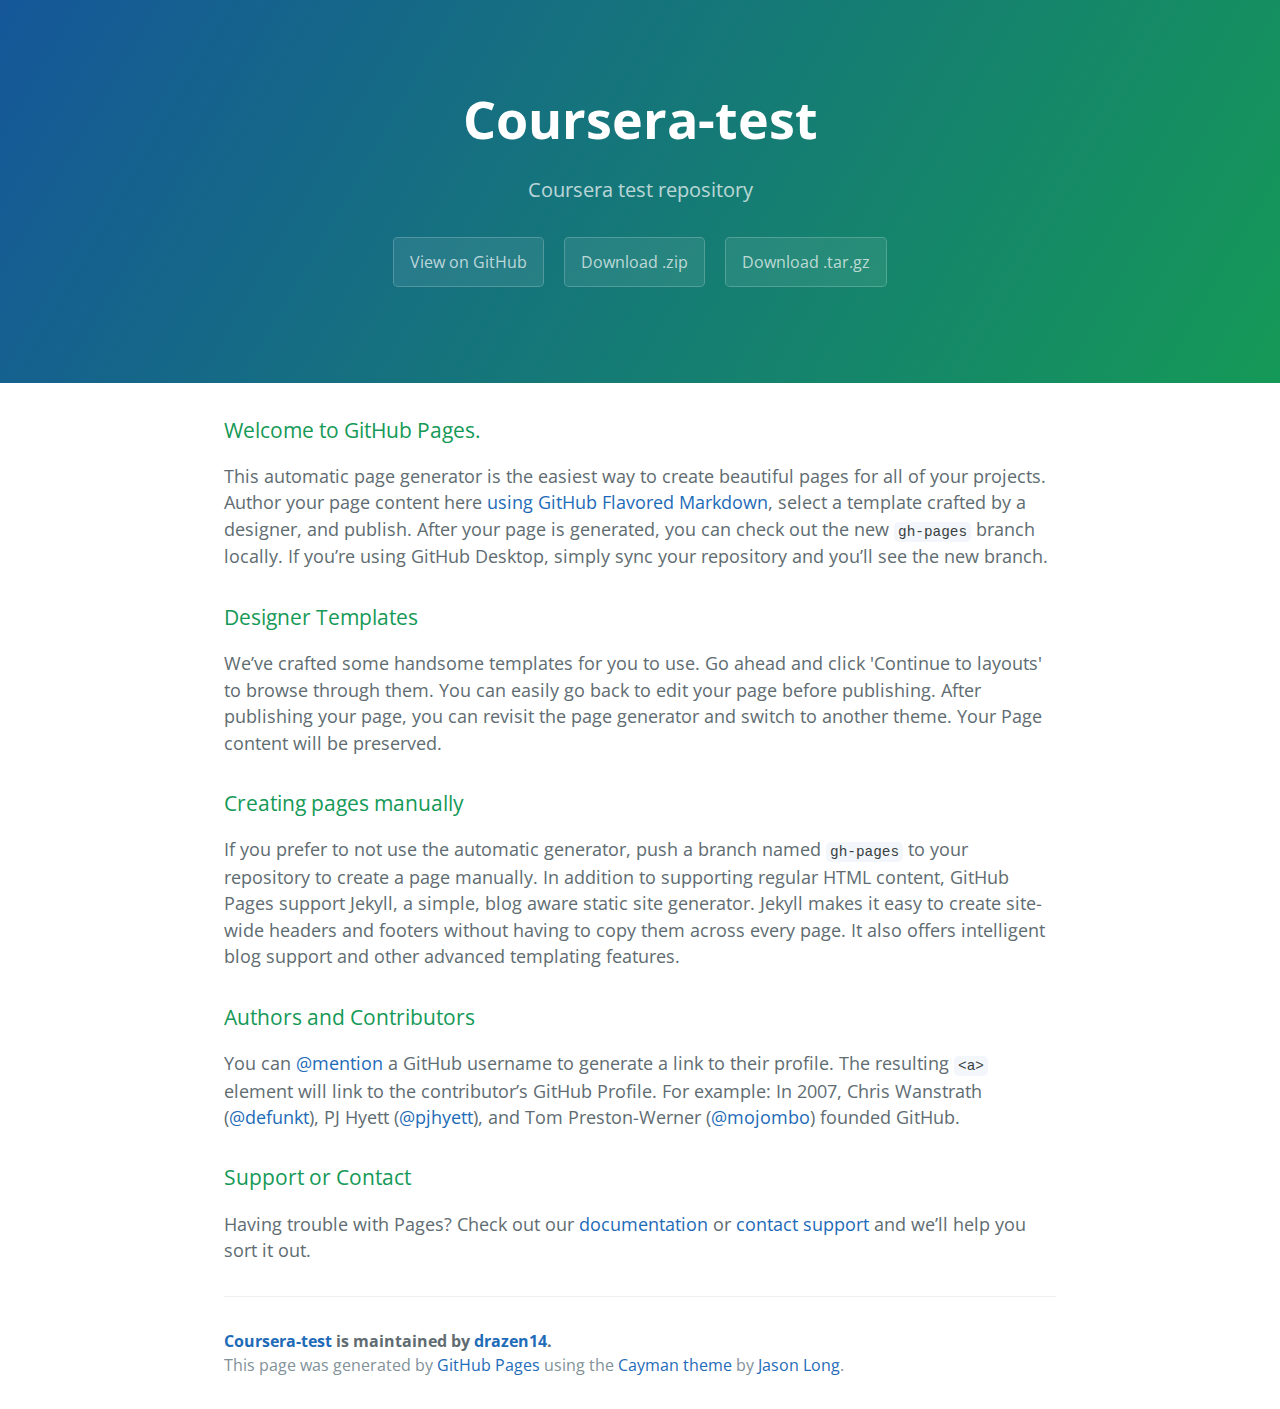
<file: index.html>
<!DOCTYPE html>
<html lang="en-us">
  <head>
    <meta charset="UTF-8">
    <title>Coursera-test by drazen14</title>
    <meta name="viewport" content="width=device-width, initial-scale=1">
    <link rel="stylesheet" type="text/css" href="stylesheets/normalize.css" media="screen">
    <link href='https://fonts.googleapis.com/css?family=Open+Sans:400,700' rel='stylesheet' type='text/css'>
    <link rel="stylesheet" type="text/css" href="stylesheets/stylesheet.css" media="screen">
    <link rel="stylesheet" type="text/css" href="stylesheets/github-light.css" media="screen">
  </head>
  <body>
    <section class="page-header">
      <h1 class="project-name">Coursera-test</h1>
      <h2 class="project-tagline">Coursera test repository</h2>
      <a href="https://github.com/drazen14/coursera-test" class="btn">View on GitHub</a>
      <a href="https://github.com/drazen14/coursera-test/zipball/master" class="btn">Download .zip</a>
      <a href="https://github.com/drazen14/coursera-test/tarball/master" class="btn">Download .tar.gz</a>
    </section>

    <section class="main-content">
      <h3>
<a id="welcome-to-github-pages" class="anchor" href="#welcome-to-github-pages" aria-hidden="true"><span aria-hidden="true" class="octicon octicon-link"></span></a>Welcome to GitHub Pages.</h3>

<p>This automatic page generator is the easiest way to create beautiful pages for all of your projects. Author your page content here <a href="https://guides.github.com/features/mastering-markdown/">using GitHub Flavored Markdown</a>, select a template crafted by a designer, and publish. After your page is generated, you can check out the new <code>gh-pages</code> branch locally. If you’re using GitHub Desktop, simply sync your repository and you’ll see the new branch.</p>

<h3>
<a id="designer-templates" class="anchor" href="#designer-templates" aria-hidden="true"><span aria-hidden="true" class="octicon octicon-link"></span></a>Designer Templates</h3>

<p>We’ve crafted some handsome templates for you to use. Go ahead and click 'Continue to layouts' to browse through them. You can easily go back to edit your page before publishing. After publishing your page, you can revisit the page generator and switch to another theme. Your Page content will be preserved.</p>

<h3>
<a id="creating-pages-manually" class="anchor" href="#creating-pages-manually" aria-hidden="true"><span aria-hidden="true" class="octicon octicon-link"></span></a>Creating pages manually</h3>

<p>If you prefer to not use the automatic generator, push a branch named <code>gh-pages</code> to your repository to create a page manually. In addition to supporting regular HTML content, GitHub Pages support Jekyll, a simple, blog aware static site generator. Jekyll makes it easy to create site-wide headers and footers without having to copy them across every page. It also offers intelligent blog support and other advanced templating features.</p>

<h3>
<a id="authors-and-contributors" class="anchor" href="#authors-and-contributors" aria-hidden="true"><span aria-hidden="true" class="octicon octicon-link"></span></a>Authors and Contributors</h3>

<p>You can <a href="https://help.github.com/articles/basic-writing-and-formatting-syntax/#mentioning-users-and-teams" class="user-mention">@mention</a> a GitHub username to generate a link to their profile. The resulting <code>&lt;a&gt;</code> element will link to the contributor’s GitHub Profile. For example: In 2007, Chris Wanstrath (<a href="https://github.com/defunkt" class="user-mention">@defunkt</a>), PJ Hyett (<a href="https://github.com/pjhyett" class="user-mention">@pjhyett</a>), and Tom Preston-Werner (<a href="https://github.com/mojombo" class="user-mention">@mojombo</a>) founded GitHub.</p>

<h3>
<a id="support-or-contact" class="anchor" href="#support-or-contact" aria-hidden="true"><span aria-hidden="true" class="octicon octicon-link"></span></a>Support or Contact</h3>

<p>Having trouble with Pages? Check out our <a href="https://help.github.com/pages">documentation</a> or <a href="https://github.com/contact">contact support</a> and we’ll help you sort it out.</p>

      <footer class="site-footer">
        <span class="site-footer-owner"><a href="https://github.com/drazen14/coursera-test">Coursera-test</a> is maintained by <a href="https://github.com/drazen14">drazen14</a>.</span>

        <span class="site-footer-credits">This page was generated by <a href="https://pages.github.com">GitHub Pages</a> using the <a href="https://github.com/jasonlong/cayman-theme">Cayman theme</a> by <a href="https://twitter.com/jasonlong">Jason Long</a>.</span>
      </footer>

    </section>

  
  </body>
</html>
</file>
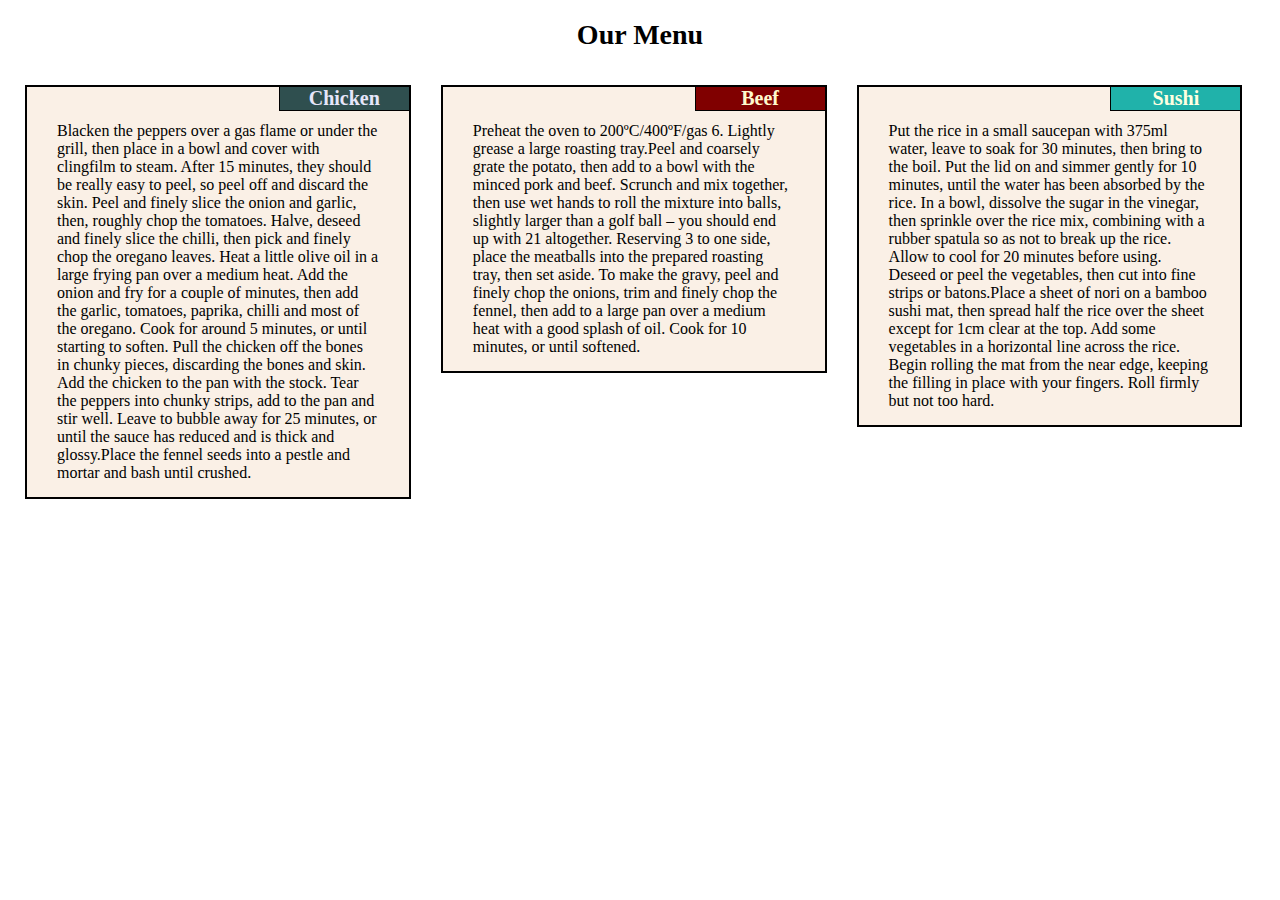
<file: site/module2-assignment/index.html>
<!DOCTYPE html>
<html>
<head>
	<meta charset="utf-8">
    <meta name="viewport" content="width=device-width, initial-scale=1">
	<title>Module 2 Assignment</title>
	<link rel="stylesheet" type="text/css" href="css/mystyle.css">
</head>

<body>

<header>
<h1>Our Menu</h1>
</header>

<div class="row">
	<div class="col-desk-4 col-tab-6">
		<div class="section">
		<h2 id="chicken">Chicken</h2>
		<p>Blacken the peppers over a gas flame or under the grill, then place in a bowl and cover with clingfilm to steam. After 15 minutes, they should be really easy to peel, so peel off and discard the skin. Peel and finely slice the onion and garlic, then, roughly chop the tomatoes. Halve, deseed and finely slice the chilli, then pick and finely chop the oregano leaves. Heat a little olive oil in a large frying pan over a medium heat. Add the onion and fry for a couple of minutes, then add the garlic, tomatoes, paprika, chilli and most of the oregano. Cook for around 5 minutes, or until starting to soften. Pull the chicken off the bones in chunky pieces, discarding the bones and skin. Add the chicken to the pan with the stock. Tear the peppers into chunky strips, add to the pan and stir well. Leave to bubble away for 25 minutes, or until the sauce has reduced and is thick and glossy.Place the fennel seeds into a pestle and mortar and bash until crushed.
		</p>
		</div>
	</div>
	<div class="col-desk-4 col-tab-6">
		<div class="section">
		<h2 id="beef">Beef</h2>
		<p>Preheat the oven to 200ºC/400ºF/gas 6. Lightly grease a large roasting tray.Peel and coarsely grate the potato, then add to a bowl with the minced pork and beef. Scrunch and mix together, then use wet hands to roll the mixture into balls, slightly larger than a golf ball – you should end up with 21 altogether. Reserving 3 to one side, place the meatballs into the prepared roasting tray, then set aside. To make the gravy, peel and finely chop the onions, trim and finely chop the fennel, then add to a large pan over a medium heat with a good splash of oil. Cook for 10 minutes, or until softened.
		</p>
		</div>
	</div>
	<div class="col-desk-4 col-tab-12">
		<div class="section ">
		<h2 id="sushi">Sushi</h2>
		<p>Put the rice in a small saucepan with 375ml water, leave to soak for 30 minutes, then bring to the boil. Put the lid on and simmer gently for 10 minutes, until the water has been absorbed by the rice. In a bowl, dissolve the sugar in the vinegar, then sprinkle over the rice mix, combining with a rubber spatula so as not to break up the rice. Allow to cool for 20 minutes before using. Deseed or peel the vegetables, then cut into fine strips or batons.Place a sheet of nori on a bamboo sushi mat, then spread half the rice over the sheet except for 1cm clear at the top. Add some vegetables in a horizontal line across the rice. Begin rolling the mat from the near edge, keeping the filling in place with your fingers. Roll firmly but not too hard.
		</p>
		</div>
	</div>
</div>

</body>
</html>
</file>
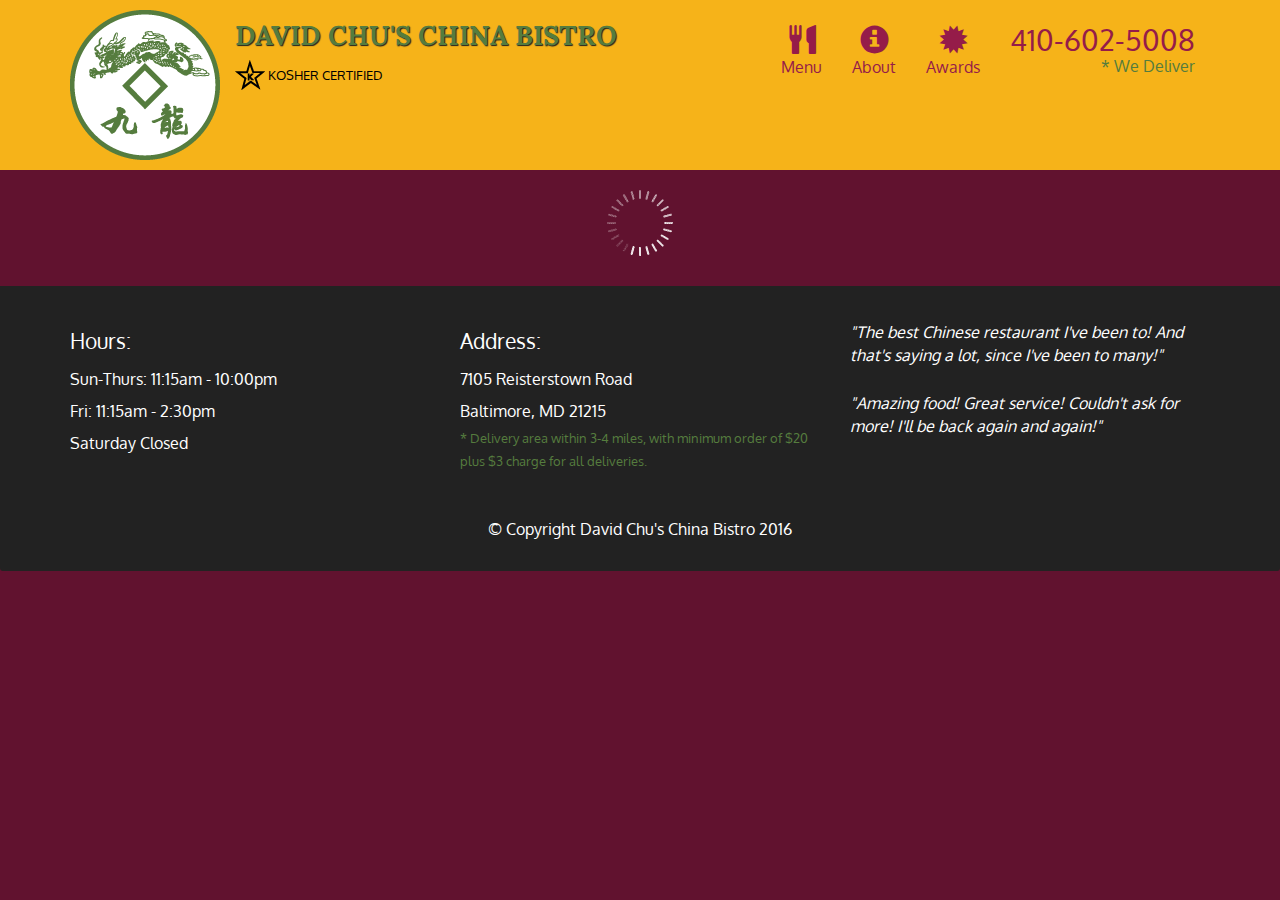
<file: site/module4-assignment/index.html>
<!doctype html>
<html lang="en">
  <head>
    <meta charset="utf-8">
    <meta http-equiv="X-UA-Compatible" content="IE=edge">
    <meta name="viewport" content="width=device-width, initial-scale=1">
    <title>David Chu's China Bistro</title>
    <link rel="stylesheet" href="css/bootstrap.min.css">
    <link rel="stylesheet" href="css/styles.css">
    <link href='https://fonts.googleapis.com/css?family=Oxygen:400,300,700' rel='stylesheet' type='text/css'>
    <link href='https://fonts.googleapis.com/css?family=Lora' rel='stylesheet' type='text/css'>
  </head>
<body>
  <header>
    <nav id="header-nav" class="navbar navbar-default">
      <div class="container">
        <div class="navbar-header">
          <a href="index.html" class="pull-left visible-md visible-lg">
            <div id="logo-img" alt="Logo image"></div>
          </a>

          <div class="navbar-brand">
            <a href="index.html"><h1>David Chu's China Bistro</h1></a>
            <p>
              <img src="images/star-k-logo.png" alt="Kosher certification">
              <span>Kosher Certified</span>
            </p>
          </div>

          <button id="navbarToggle" type="button" class="navbar-toggle collapsed" data-toggle="collapse" data-target="#collapsable-nav" aria-expanded="false">
            <span class="sr-only">Toggle navigation</span>
            <span class="icon-bar"></span>
            <span class="icon-bar"></span>
            <span class="icon-bar"></span>
          </button>
        </div>
        
        <div id="collapsable-nav" class="collapse navbar-collapse">
           <ul id="nav-list" class="nav navbar-nav navbar-right">
            <li id="navHomeButton" class="visible-xs active">
              <a href="index.html">
                <span class="glyphicon glyphicon-home"></span> Home</a>
            </li>
            <li id="navMenuButton">
              <a href="#" onclick="$dc.loadMenuCategories();">
                <span class="glyphicon glyphicon-cutlery"></span><br class="hidden-xs"> Menu</a>
            </li>
            <li>
              <a href="#">
                <span class="glyphicon glyphicon-info-sign"></span><br class="hidden-xs"> About</a>
            </li>
            <li>
              <a href="#">
                <span class="glyphicon glyphicon-certificate"></span><br class="hidden-xs"> Awards</a>
            </li>
            <li id="phone" class="hidden-xs">
              <a href="tel:410-602-5008">
                <span>410-602-5008</span></a><div>* We Deliver</div>
            </li>
          </ul><!-- #nav-list -->
        </div><!-- .collapse .navbar-collapse -->
      </div><!-- .container -->
    </nav><!-- #header-nav -->
  </header>

  <div id="call-btn" class="visible-xs">
    <a class="btn" href="tel:410-602-5008">
    <span class="glyphicon glyphicon-earphone"></span>
    410-602-5008
    </a>
  </div>
  <div id="xs-deliver" class="text-center visible-xs">* We Deliver</div>

  <div id="main-content" class="container"></div>

  <footer class="panel-footer">
    <div class="container">
      <div class="row">
        <section id="hours" class="col-sm-4">
          <span>Hours:</span><br>
          Sun-Thurs: 11:15am - 10:00pm<br>
          Fri: 11:15am - 2:30pm<br>
          Saturday Closed
          <hr class="visible-xs">
        </section>
        <section id="address" class="col-sm-4">
          <span>Address:</span><br>
          7105 Reisterstown Road<br>
          Baltimore, MD 21215
          <p>* Delivery area within 3-4 miles, with minimum order of $20 plus $3 charge for all deliveries.</p>
          <hr class="visible-xs">
        </section>
        <section id="testimonials" class="col-sm-4">
          <p>"The best Chinese restaurant I've been to! And that's saying a lot, since I've been to many!"</p>
          <p>"Amazing food! Great service! Couldn't ask for more! I'll be back again and again!"</p>
        </section>
      </div>
      <div class="text-center">&copy; Copyright David Chu's China Bistro 2016</div>
    </div>
  </footer>

  <!-- jQuery (Bootstrap JS plugins depend on it) -->
  <script src="js/jquery-2.1.4.min.js"></script>
  <script src="js/bootstrap.min.js"></script>
  <script src="js/ajax-utils.js"></script>
  <script src="js/script.js"></script>
</body>
</html>
</file>
<file: stylesheets/stylesheet.css>
* {
  box-sizing: border-box; }

body {
  padding: 0;
  margin: 0;
  font-family: "Open Sans", "Helvetica Neue", Helvetica, Arial, sans-serif;
  font-size: 16px;
  line-height: 1.5;
  color: #606c71; }

a {
  color: #1e6bb8;
  text-decoration: none; }
  a:hover {
    text-decoration: underline; }

.btn {
  display: inline-block;
  margin-bottom: 1rem;
  color: rgba(255, 255, 255, 0.7);
  background-color: rgba(255, 255, 255, 0.08);
  border-color: rgba(255, 255, 255, 0.2);
  border-style: solid;
  border-width: 1px;
  border-radius: 0.3rem;
  transition: color 0.2s, background-color 0.2s, border-color 0.2s; }
  .btn + .btn {
    margin-left: 1rem; }

.btn:hover {
  color: rgba(255, 255, 255, 0.8);
  text-decoration: none;
  background-color: rgba(255, 255, 255, 0.2);
  border-color: rgba(255, 255, 255, 0.3); }

@media screen and (min-width: 64em) {
  .btn {
    padding: 0.75rem 1rem; } }

@media screen and (min-width: 42em) and (max-width: 64em) {
  .btn {
    padding: 0.6rem 0.9rem;
    font-size: 0.9rem; } }

@media screen and (max-width: 42em) {
  .btn {
    display: block;
    width: 100%;
    padding: 0.75rem;
    font-size: 0.9rem; }
    .btn + .btn {
      margin-top: 1rem;
      margin-left: 0; } }

.page-header {
  color: #fff;
  text-align: center;
  background-color: #159957;
  background-image: linear-gradient(120deg, #155799, #159957); }

@media screen and (min-width: 64em) {
  .page-header {
    padding: 5rem 6rem; } }

@media screen and (min-width: 42em) and (max-width: 64em) {
  .page-header {
    padding: 3rem 4rem; } }

@media screen and (max-width: 42em) {
  .page-header {
    padding: 2rem 1rem; } }

.project-name {
  margin-top: 0;
  margin-bottom: 0.1rem; }

@media screen and (min-width: 64em) {
  .project-name {
    font-size: 3.25rem; } }

@media screen and (min-width: 42em) and (max-width: 64em) {
  .project-name {
    font-size: 2.25rem; } }

@media screen and (max-width: 42em) {
  .project-name {
    font-size: 1.75rem; } }

.project-tagline {
  margin-bottom: 2rem;
  font-weight: normal;
  opacity: 0.7; }

@media screen and (min-width: 64em) {
  .project-tagline {
    font-size: 1.25rem; } }

@media screen and (min-width: 42em) and (max-width: 64em) {
  .project-tagline {
    font-size: 1.15rem; } }

@media screen and (max-width: 42em) {
  .project-tagline {
    font-size: 1rem; } }

.main-content :first-child {
  margin-top: 0; }
.main-content img {
  max-width: 100%; }
.main-content h1, .main-content h2, .main-content h3, .main-content h4, .main-content h5, .main-content h6 {
  margin-top: 2rem;
  margin-bottom: 1rem;
  font-weight: normal;
  color: #159957; }
.main-content p {
  margin-bottom: 1em; }
.main-content code {
  padding: 2px 4px;
  font-family: Consolas, "Liberation Mono", Menlo, Courier, monospace;
  font-size: 0.9rem;
  color: #383e41;
  background-color: #f3f6fa;
  border-radius: 0.3rem; }
.main-content pre {
  padding: 0.8rem;
  margin-top: 0;
  margin-bottom: 1rem;
  font: 1rem Consolas, "Liberation Mono", Menlo, Courier, monospace;
  color: #567482;
  word-wrap: normal;
  background-color: #f3f6fa;
  border: solid 1px #dce6f0;
  border-radius: 0.3rem; }
  .main-content pre > code {
    padding: 0;
    margin: 0;
    font-size: 0.9rem;
    color: #567482;
    word-break: normal;
    white-space: pre;
    background: transparent;
    border: 0; }
.main-content .highlight {
  margin-bottom: 1rem; }
  .main-content .highlight pre {
    margin-bottom: 0;
    word-break: normal; }
.main-content .highlight pre, .main-content pre {
  padding: 0.8rem;
  overflow: auto;
  font-size: 0.9rem;
  line-height: 1.45;
  border-radius: 0.3rem; }
.main-content pre code, .main-content pre tt {
  display: inline;
  max-width: initial;
  padding: 0;
  margin: 0;
  overflow: initial;
  line-height: inherit;
  word-wrap: normal;
  background-color: transparent;
  border: 0; }
  .main-content pre code:before, .main-content pre code:after, .main-content pre tt:before, .main-content pre tt:after {
    content: normal; }
.main-content ul, .main-content ol {
  margin-top: 0; }
.main-content blockquote {
  padding: 0 1rem;
  margin-left: 0;
  color: #819198;
  border-left: 0.3rem solid #dce6f0; }
  .main-content blockquote > :first-child {
    margin-top: 0; }
  .main-content blockquote > :last-child {
    margin-bottom: 0; }
.main-content table {
  display: block;
  width: 100%;
  overflow: auto;
  word-break: normal;
  word-break: keep-all; }
  .main-content table th {
    font-weight: bold; }
  .main-content table th, .main-content table td {
    padding: 0.5rem 1rem;
    border: 1px solid #e9ebec; }
.main-content dl {
  padding: 0; }
  .main-content dl dt {
    padding: 0;
    margin-top: 1rem;
    font-size: 1rem;
    font-weight: bold; }
  .main-content dl dd {
    padding: 0;
    margin-bottom: 1rem; }
.main-content hr {
  height: 2px;
  padding: 0;
  margin: 1rem 0;
  background-color: #eff0f1;
  border: 0; }

@media screen and (min-width: 64em) {
  .main-content {
    max-width: 64rem;
    padding: 2rem 6rem;
    margin: 0 auto;
    font-size: 1.1rem; } }

@media screen and (min-width: 42em) and (max-width: 64em) {
  .main-content {
    padding: 2rem 4rem;
    font-size: 1.1rem; } }

@media screen and (max-width: 42em) {
  .main-content {
    padding: 2rem 1rem;
    font-size: 1rem; } }

.site-footer {
  padding-top: 2rem;
  margin-top: 2rem;
  border-top: solid 1px #eff0f1; }

.site-footer-owner {
  display: block;
  font-weight: bold; }

.site-footer-credits {
  color: #819198; }

@media screen and (min-width: 64em) {
  .site-footer {
    font-size: 1rem; } }

@media screen and (min-width: 42em) and (max-width: 64em) {
  .site-footer {
    font-size: 1rem; } }

@media screen and (max-width: 42em) {
  .site-footer {
    font-size: 0.9rem; } }
</file>
<file: stylesheets/github-light.css>
/*
   Copyright 2014 GitHub Inc.

   Licensed under the Apache License, Version 2.0 (the "License");
   you may not use this file except in compliance with the License.
   You may obtain a copy of the License at

       http://www.apache.org/licenses/LICENSE-2.0

   Unless required by applicable law or agreed to in writing, software
   distributed under the License is distributed on an "AS IS" BASIS,
   WITHOUT WARRANTIES OR CONDITIONS OF ANY KIND, either express or implied.
   See the License for the specific language governing permissions and
   limitations under the License.

*/

.pl-c /* comment */ {
  color: #969896;
}

.pl-c1      /* constant, markup.raw, meta.diff.header, meta.module-reference, meta.property-name, support, support.constant, support.variable, variable.other.constant */,
.pl-s .pl-v /* string variable */ {
  color: #0086b3;
}

.pl-e  /* entity */,
.pl-en /* entity.name */ {
  color: #795da3;
}

.pl-s .pl-s1 /* string source */,
.pl-smi      /* storage.modifier.import, storage.modifier.package, storage.type.java, variable.other, variable.parameter.function */ {
  color: #333;
}

.pl-ent /* entity.name.tag */ {
  color: #63a35c;
}

.pl-k /* keyword, storage, storage.type */ {
  color: #a71d5d;
}

.pl-pds              /* punctuation.definition.string, string.regexp.character-class */,
.pl-s                /* string */,
.pl-s .pl-pse .pl-s1 /* string punctuation.section.embedded source */,
.pl-sr               /* string.regexp */,
.pl-sr .pl-cce       /* string.regexp constant.character.escape */,
.pl-sr .pl-sra       /* string.regexp string.regexp.arbitrary-repitition */,
.pl-sr .pl-sre       /* string.regexp source.ruby.embedded */ {
  color: #183691;
}

.pl-v /* variable */ {
  color: #ed6a43;
}

.pl-id /* invalid.deprecated */ {
  color: #b52a1d;
}

.pl-ii /* invalid.illegal */ {
  background-color: #b52a1d;
  color: #f8f8f8;
}

.pl-sr .pl-cce /* string.regexp constant.character.escape */ {
  color: #63a35c;
  font-weight: bold;
}

.pl-ml /* markup.list */ {
  color: #693a17;
}

.pl-mh        /* markup.heading */,
.pl-mh .pl-en /* markup.heading entity.name */,
.pl-ms        /* meta.separator */ {
  color: #1d3e81;
  font-weight: bold;
}

.pl-mq /* markup.quote */ {
  color: #008080;
}

.pl-mi /* markup.italic */ {
  color: #333;
  font-style: italic;
}

.pl-mb /* markup.bold */ {
  color: #333;
  font-weight: bold;
}

.pl-md /* markup.deleted, meta.diff.header.from-file */ {
  background-color: #ffecec;
  color: #bd2c00;
}

.pl-mi1 /* markup.inserted, meta.diff.header.to-file */ {
  background-color: #eaffea;
  color: #55a532;
}

.pl-mdr /* meta.diff.range */ {
  color: #795da3;
  font-weight: bold;
}

.pl-mo /* meta.output */ {
  color: #1d3e81;
}
</file>
<file: site/module2-assignment/css/mystyle.css>
* {
	box-sizing: border-box;
}

body {
	margin: 0;
	font-family: cursive;
	font-size: 100%;
}

h1 {
	text-align: center;
	font-size: 1.75em;
}

h2 {
	margin: 0;
	position: absolute;
	top: 0;
	right: 0;
	text-align: center;
	border-left: 1px solid black;
	border-bottom: 1px solid black;
	padding-left: 5px;
	padding-right: 5px;
	width: 130px;
	font-size: 1.25em;
}

p {
	padding-left: 15px;
	padding-right: 15px;
	margin: 0;
	clear: right;
}

.row {
	margin-right: 15px;
	margin-left: auto;
	margin-bottom: 15px;
	margin-top: 0;
	padding: 10px;
	padding-top: 15px;
	overflow: hidden;
	width: 100%;
}

.section {
	border: 2px solid black;
	background-color: linen;
	position: relative;        
	margin-right: 15px;    
	margin-left: 15px;    
	margin-bottom: 15px;    
	padding: 15px;    
	padding-top: 35px;
}

#chicken {
	background-color: darkslategray;
	color: lavender;
}

#beef {
	background-color: maroon;
	color: lemonchiffon;
}

#sushi {
	background-color: lightseagreen;
	color: lightyellow;
}

@media (min-width: 992px) {
	.col-desk-1, .col-desk-2, .col-desk-3, .col-desk-4, .col-desk-5,
	.col-desk-6, .col-desk-7, .col-desk-8, .col-desk-9, .col-desk-10,
	.col-desk-11, .col-desk-12 {
		float: left;
	}
	.col-desk-1 {
		width: 8.33%;
	}
	.col-desk-2 {
		width: 16.66%;
	}
	.col-desk-3 {
		width: 25%;
	}
	.col-desk-4 {
		width: 33%;
	}
	.col-desk-5 {
		width: 41.66%;
	}
	.col-desk-6 {
		width: 50%;
	}
	.col-desk-7 {
		width: 58.33%;
	}
	.col-desk-8 {
		width: 66.66%;
	}
	.col-desk-9 {
		width: 74.99%;
	}
	.col-desk-10 {
		width: 83.33%;
	}
	.col-desk-11 {
		width: 91.66%;
	}
	.col-desk-12 {
		width: 100%;
	}
}

@media (min-width: 768px) and (max-width: 991px) {
	.col-tab-1, .col-tab-2, .col-tab-3, .col-tab-4, .col-tab-5,
	.col-tab-6, .col-tab-7, .col-tab-8, .col-tab-9, .col-tab-10,
	.col-tab-11, .col-tab-12 {
		float: left;
	}
	.col-tab-1 {
		width: 8.33%;
	}
	.col-tab-2 {
		width: 16.66%;
	}
	.col-tab-3 {
		width: 25%;
	}
	.col-tab-4 {
		width: 33%;
	}
	.col-tab-5 {
		width: 41.66%;
	}
	.col-tab-6 {
		width: 50%;
	}
	.col-tab-7 {
		width: 58.33%;
	}
	.col-tab-8 {
		width: 66.66%;
	}
	.col-tab-9 {
		width: 74.99%;
	}
	.col-tab-10 {
		width: 83.33%;
	}
	.col-tab-11 {
		width: 91.66%;
	}
	.col-tab-12 {
		width: 100%;
	}
}
</file>
<file: site/module4-assignment/css/styles.css>
body {
  font-size: 16px;
  color: #fff;
  background-color: #61122f;
  font-family: 'Oxygen', sans-serif;
}

/** HEADER **/
#header-nav {
  background-color: #f6b319;
  border-radius: 0;
  border: 0;
}

#logo-img {
  background: url('../images/restaurant-logo_large.png') no-repeat;
  width: 150px;
  height: 150px;
  margin: 10px 15px 10px 0;
}

.navbar-brand {
  padding-top: 25px;
}
.navbar-brand h1 { /* Restaurant name */
  font-family: 'Lora', serif;
  color: #557c3e;
  font-size: 1.5em;
  text-transform: uppercase;
  font-weight: bold;
  text-shadow: 1px 1px 1px #222;
  margin-top: 0;
  margin-bottom: 0;
  line-height: .75;
}
.navbar-brand a:hover, .navbar-brand a:focus {
  text-decoration: none;
}
.navbar-brand p { /* Kosher cert */
  color: #000;
  text-transform: uppercase;
  font-size: .7em;
  margin-top: 15px;
}
.navbar-brand p span { /* Star-K */
  vertical-align: middle;
}

#nav-list {
  margin-top: 10px;
}
#nav-list a {
  color: #951C49;
  text-align: center;
}
#nav-list a:hover {
  background: #E7E7E7;
}
#nav-list a span {
  font-size: 1.8em;
}

#phone {
  margin-top: 5px;
}
#phone a { /* Phone number */
  text-align: right;
  padding-bottom: 0;
}
#phone div { /* We Deliver */
  color: #557c3e;
  text-align: right;
  padding-right: 15px;
}

.navbar-header button.navbar-toggle, .navbar-header .icon-bar {
  border: 1px solid #61122f;
}
.navbar-header button.navbar-toggle {
  clear: both;
  margin-top: -30px;
}
/* END HEADER */

/* FOOTER */
.panel-footer {
  margin-top: 30px;
  padding-top: 35px;
  padding-bottom: 30px;
  background-color: #222;
  border-top: 0;
}
.panel-footer div.row {
  margin-bottom: 35px;
}
#hours, #address {
  line-height: 2;
}
#hours > span, #address > span {
  font-size: 1.3em;
}
#address p {
  color: #557c3e;
  font-size: .8em;
  line-height: 1.8;
}
#testimonials {
  font-style: italic;
}
#testimonials p:nth-child(2) {
  margin-top: 25px;
}
/* END FOOTER */



/* HOME PAGE */
.container .jumbotron {
  box-shadow: 0 0 50px #3F0C1F;
  border: 2px solid #3F0C1F;
}

#menu-tile, #specials-tile, #map-tile {
  height: 250px;
  width: 100%;
  margin-bottom: 15px;
  position: relative;
  border: 2px solid #3F0C1F;
  overflow: hidden;
}
#menu-tile:hover, #specials-tile:hover, #map-tile:hover {
  box-shadow: 0 1px 5px 1px #cccccc;
}
#menu-tile {
  background: url('../images/menu-tile.jpg') no-repeat;
  background-position: center;
}
#specials-tile {
  background: url('../images/specials-tile.jpg') no-repeat;
  background-position: center;
}
#menu-tile span, #specials-tile span, #map-tile span {
  position: absolute;
  bottom: 0;
  right: 0;
  width: 100%;
  text-align: center;
  font-size: 1.6em;
  text-transform: uppercase;
  background-color: #000;
  color: #fff;
  opacity: .8;
}
/* END HOME PAGE */

/* MENU CATEGORIES PAGE */
.category-tile { 
  position: relative;
  border: 2px solid #3F0C1F;
  overflow: hidden;
  width: 200px;
  height: 200px;
  margin: 0 auto 15px;
}
.category-tile span {
  position: absolute;
  bottom: 0;
  right: 0;
  width: 100%;
  text-align: center;
  font-size: 1.2em;
  text-transform: uppercase;
  background-color: #000;
  color: #fff;
  opacity: .8;
}
.category-tile:hover {
  box-shadow: 0 1px 5px 1px #cccccc;
}

#menu-categories-title + div {
  margin-bottom: 50px;
}
/* END MENU CATEGORIES PAGE */

/* SINGLE CATEGORY PAGE */
.menu-item-tile {
  margin-bottom: 25px;
}
.menu-item-tile hr {
  width: 80%;
}
.menu-item-tile .menu-item-price {
  font-size: 1.1em;
  text-align: right;
  margin-top: -15px;
  margin-right: -15px;
}
.menu-item-tile .menu-item-price span {
  font-size: .6em;
}
.menu-item-photo {
  position: relative;
  border: 2px solid #3F0C1F; 
  overflow: hidden;
  padding: 0;
  margin-right: -15px;
  margin-left: auto;
  margin-bottom: 20px;
  max-width: 250px;
}
.menu-item-photo div {
  position: absolute;
  bottom: 0;
  right: 0;
  width: 80px;
  background-color: #557c3e;
  text-align: center;
}
.menu-item-description {
  padding-right: 30px;
}
h3.menu-item-title {
  margin: 0 0 10px;
}
.menu-item-details {
  font-size: .9em;
  font-style: italic;
}
/* END SINGLE CATEGORY PAGE */


/********** Large devices only **********/
@media (min-width: 1200px) {
  .container .jumbotron {
    background: url('../images/jumbotron_1200.jpg') no-repeat;
    height: 675px;
  }
}

/********** Medium devices only **********/
@media (min-width: 992px) and (max-width: 1199px) {
  /* Header */
  #logo-img {
    background: url('../images/restaurant-logo_medium.png') no-repeat;
    width: 100px;
    height: 100px;
    margin: 5px 5px 5px 0;
  }
  /* End Header */

  /* Home Page */
  .container .jumbotron {
    background: url('../images/jumbotron_992.jpg') no-repeat;
    height: 558px;
  }
  /* End Home Page */
}

/********** Small devices only **********/
@media (min-width: 768px) and (max-width: 991px) {
  /* Home Page */
  .container .jumbotron {
    background: url('../images/jumbotron_768.jpg') no-repeat;
    height: 432px;
  }
  /* End Home Page */
}

/********** Extra small devices only **********/
@media (max-width: 767px) {
  /* Header */
  .navbar-brand {
    padding-top: 10px;
    height: 80px;
  }
  .navbar-brand h1 { /* Restaurant name */
    padding-top: 10px;
    font-size: 5vw; /* 1vw = 1% of viewport width */
  }
  .navbar-brand p { /* Kosher cert */
    font-size: .6em;
    margin-top: 12px;
  }
  .navbar-brand p img { /* Star-K */
    height: 20px;
  }

  #collapsable-nav a { /* Collapsed nav menu text */
    font-size: 1.2em;
  }
  #collapsable-nav a span { /* Collapsed nav menu glyph */
    font-size: 1em;
    margin-right: 5px;
  }

  #call-btn > a {
    font-size: 1.5em;
    display: block;
    margin: 0 20px;
    padding: 10px;
    border: 2px solid #fff;
    background-color: #f6b319;
    color: #951c49;
  }
  #xs-deliver {
    margin-top: 5px;
    font-size: .7em;
    letter-spacing: .1em;
    text-transform: uppercase;
  }
  /* End Header */

  /* Footer */
  .panel-footer section {
    margin-bottom: 30px;
    text-align: center;
  }
  .panel-footer section:nth-child(3) {
    margin-bottom: 0; /* margin already exists on the whole row */
  }
  .panel-footer section hr {
    width: 50%;
  }
  /* End Footer */

  /* Home Page */
  .container .jumbotron {
    margin-top: 30px;
    padding: 0;
  }
  #menu-tile, #specials-tile {
    width: 360px;
    margin: 0 auto 15px;
  }

  .menu-item-photo {
    margin-right: auto;
  }
  .menu-item-tile .menu-item-price {
    text-align: center;
  }
  .menu-item-description {
    text-align: center;;
  }
}


/********** Super extra small devices Only :-) (e.g., iPhone 4) **********/
@media (max-width: 479px) {
  /* Header */
  .navbar-brand h1 { /* Restaurant name */
    padding-top: 5px;
    font-size: 6vw;
  }
  /* End Header */
  
  /* Home page */
  #menu-tile, #specials-tile {
    width: 280px;
    margin: 0 auto 15px;
  }

  .col-xxs-12 {
    position: relative;
    min-height: 1px;
    padding-right: 15px;
    padding-left: 15px;
    float: left;
    width: 100%;
  }
}
</file>
